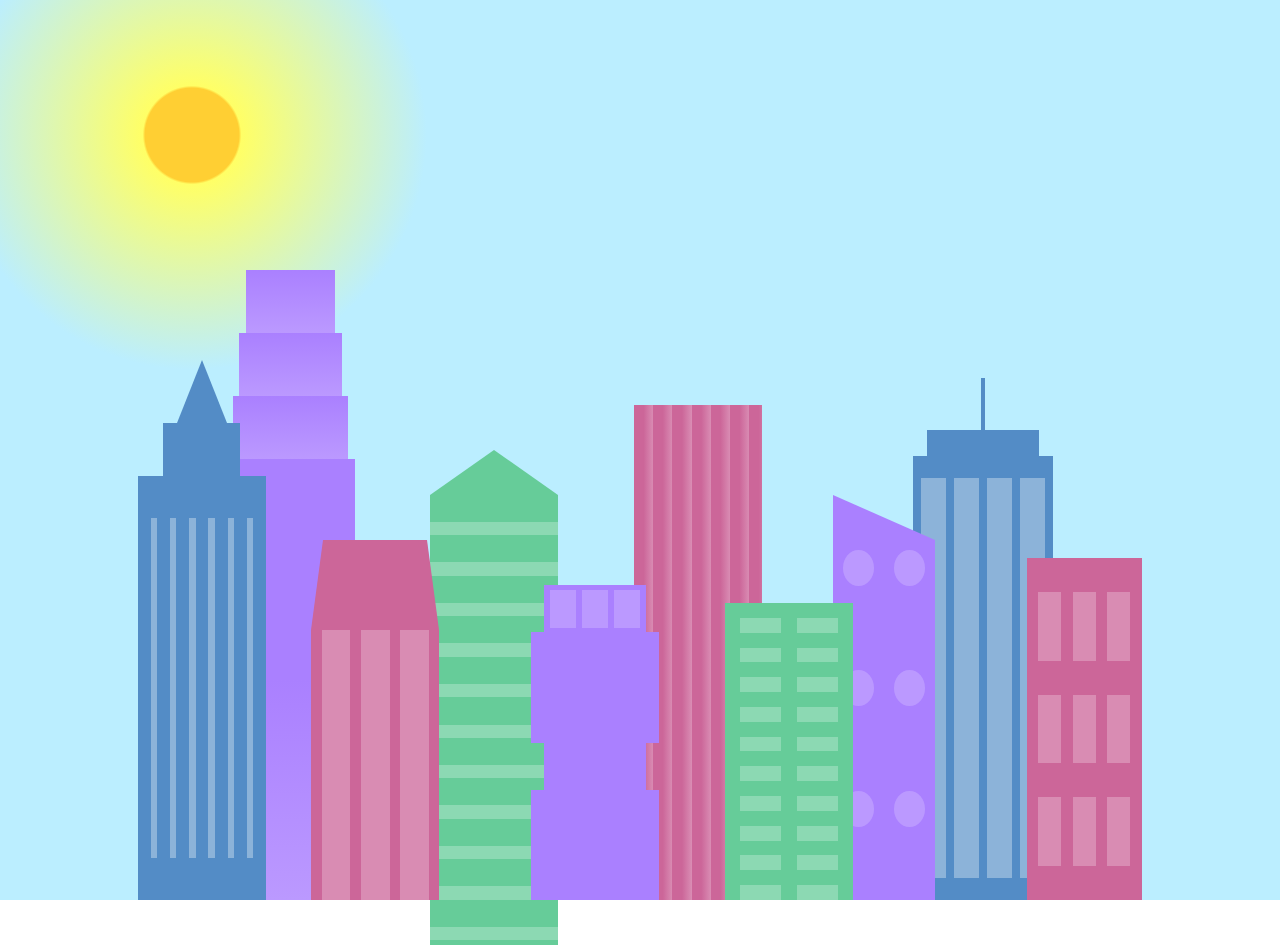
<file: Build a Product Landing Page/City Skyline/index.html>
<!DOCTYPE html>
<html lang="en">    
  <head>
    <meta charset="UTF-8">
    <title>City Skyline</title>
    <link href="styles.css" rel="stylesheet" />   
  </head>

  <body>
    <div class="background-buildings sky">
      <div></div>
      <div></div>
      <div class="bb1 building-wrap">
        <div class="bb1a bb1-window"></div>
        <div class="bb1b bb1-window"></div>
        <div class="bb1c bb1-window"></div>
        <div class="bb1d"></div>
      </div>
      <div class="bb2">
        <div class="bb2a"></div>
        <div class="bb2b"></div>
      </div>
      <div class="bb3"></div>
      <div></div>
      <div class="bb4 building-wrap">
        <div class="bb4a"></div>
        <div class="bb4b"></div>
        <div class="bb4c window-wrap">
          <div class="bb4-window"></div>
          <div class="bb4-window"></div>
          <div class="bb4-window"></div>
          <div class="bb4-window"></div>
        </div>
      </div>
      <div></div>
      <div></div>
    </div>

    <div class="foreground-buildings">
      <div></div>
      <div></div>
      <div class="fb1 building-wrap">
        <div class="fb1a"></div>
        <div class="fb1b"></div>
        <div class="fb1c"></div>
      </div>
      <div class="fb2">
        <div class="fb2a"></div>
        <div class="fb2b window-wrap">
          <div class="fb2-window"></div>
          <div class="fb2-window"></div>
          <div class="fb2-window"></div>
        </div>
      </div>
      <div></div>
      <div class="fb3 building-wrap">
        <div class="fb3a window-wrap">
          <div class="fb3-window"></div>
          <div class="fb3-window"></div>
          <div class="fb3-window"></div>
        </div>
        <div class="fb3b"></div>
        <div class="fb3a"></div>
        <div class="fb3b"></div>
      </div>
      <div class="fb4">
        <div class="fb4a"></div>
        <div class="fb4b">
          <div class="fb4-window"></div>
          <div class="fb4-window"></div>
          <div class="fb4-window"></div>
          <div class="fb4-window"></div>
          <div class="fb4-window"></div>
          <div class="fb4-window"></div>
        </div>
      </div>
      <div class="fb5"></div>
      <div class="fb6"></div>
      <div></div>
      <div></div>
    </div>
  </body>
</html>
</file>
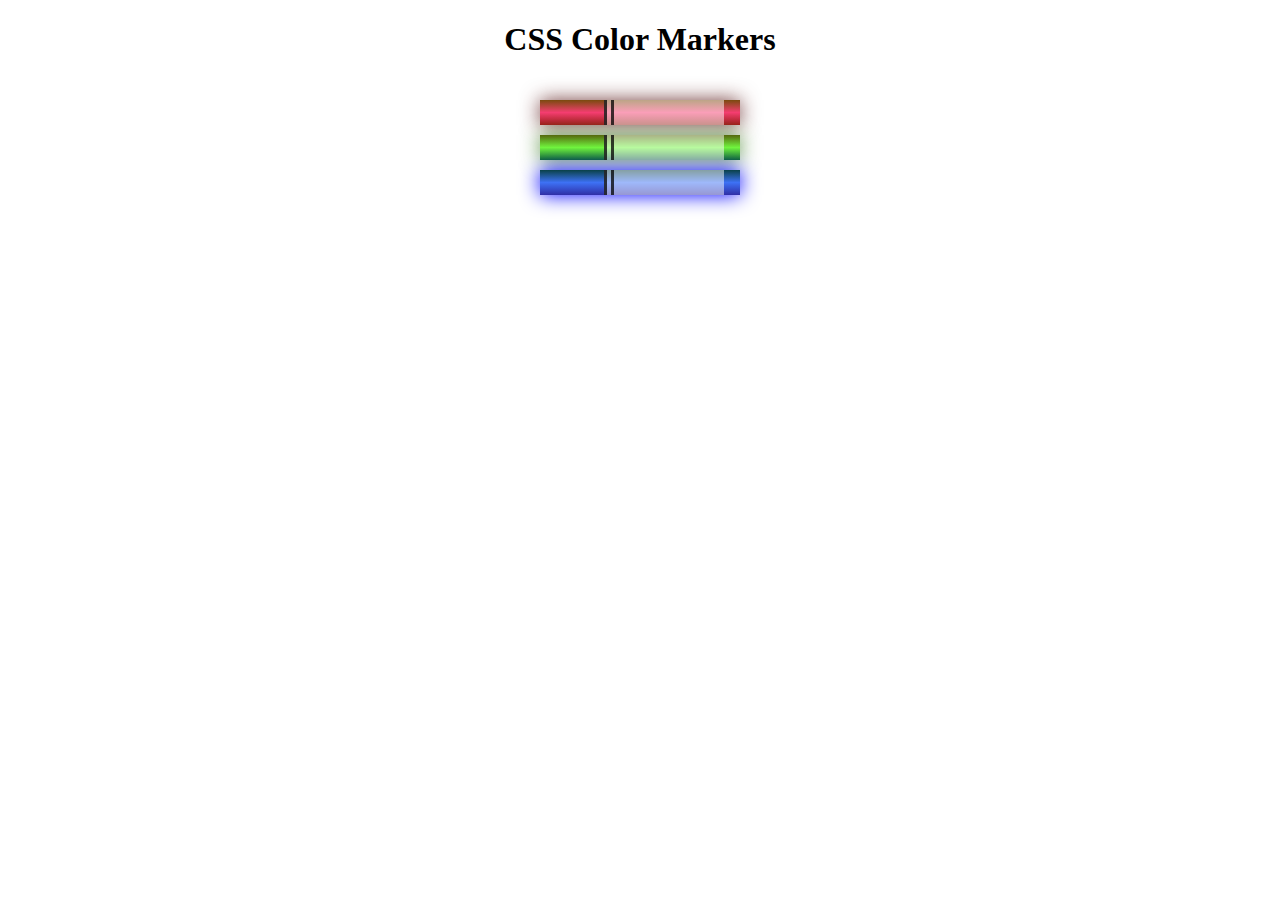
<file: Build a Survey Form/Color Markers/index.html>
<!DOCTYPE html>
<html lang="en">
  <head>
    <meta charset="utf-8" />
    <meta name="viewport" content="width=device-width, initial-scale=1.0" />
    <title>Colored Markers</title>
    <link rel="stylesheet" href="styles.css" />
  </head>
  <body>
    <h1>CSS Color Markers</h1>
    <div class="container">
      <div class="marker red">
        <div class="cap"></div>
        <div class="sleeve"></div>
      </div>
      <div class="marker green">
        <div class="cap"></div>
        <div class="sleeve"></div>
      </div>
      <div class="marker blue">
        <div class="cap"></div>
        <div class="sleeve"></div>
      </div>
    </div>
  </body>
</html>
</file>
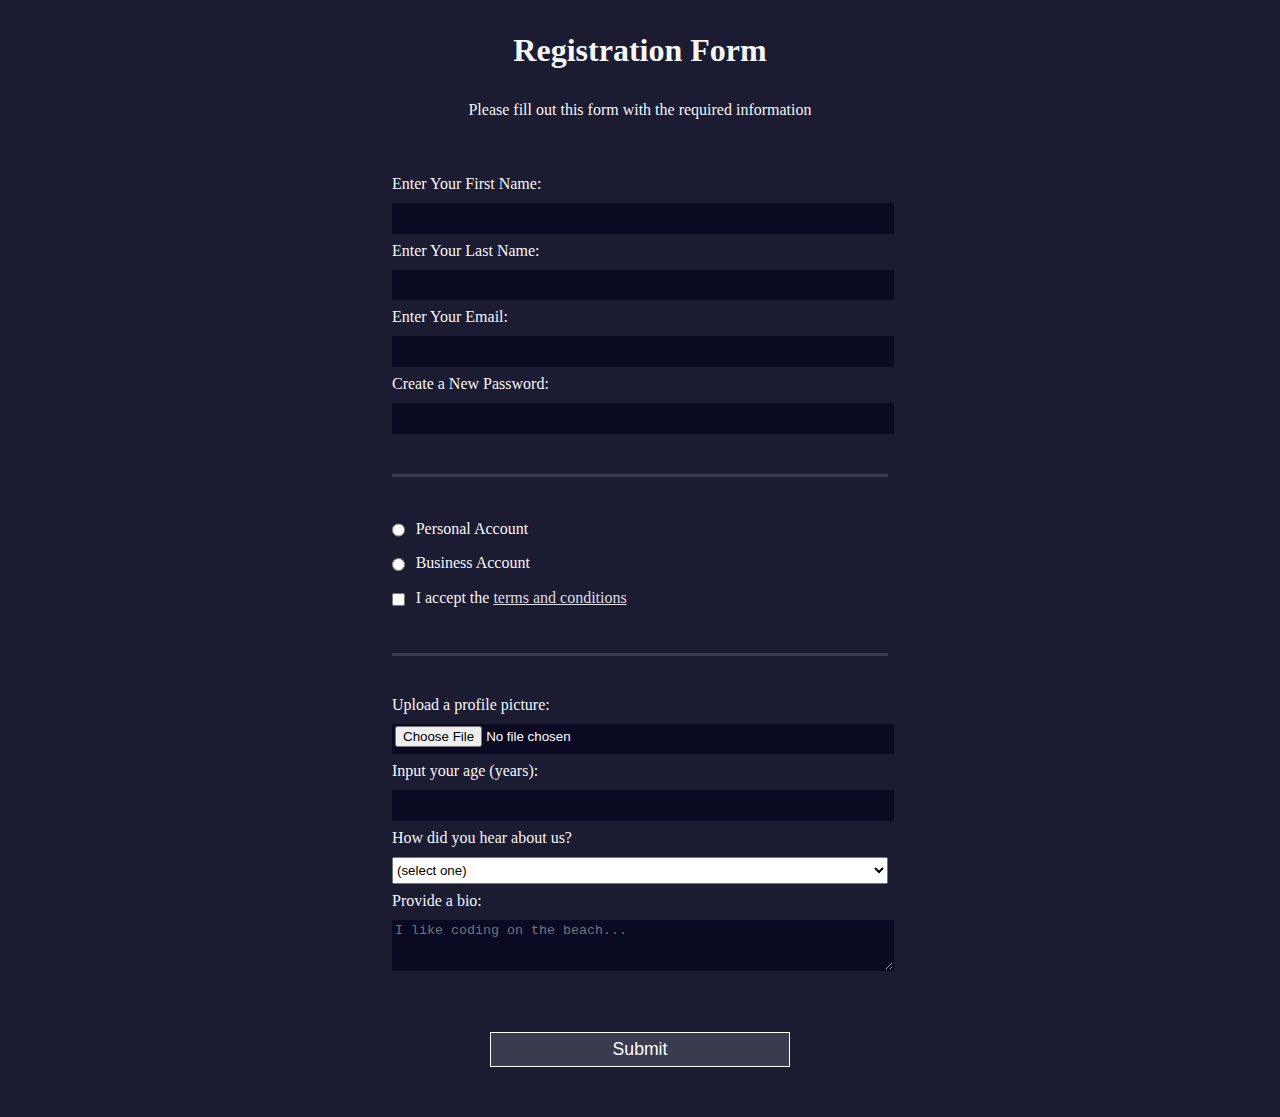
<file: Build a Survey Form/Form/index.html>
<!DOCTYPE html>
<html lang="en">
  <head>
    <meta charset="UTF-8" />
    <title>Registration Form</title>
    <link rel="stylesheet" href="styles.css" />
  </head>
  <body>
    <h1>Registration Form</h1>
    <p>Please fill out this form with the required information</p>
    <form action="https://register-demo.freecodecamp.org">
      <fieldset>
        <label for="first-name"
          >Enter Your First Name:
          <input id="first-name" name="first-name" type="text" required
        /></label>
        <label for="last-name"
          >Enter Your Last Name:
          <input id="last-name" name="last-name" type="text" required
        /></label>
        <label for="email"
          >Enter Your Email:
          <input id="email" name="email" type="email" required
        /></label>
        <label for="new-password"
          >Create a New Password:
          <input
            id="new-password"
            name="new-password"
            type="password"
            pattern="[a-z0-5]{8,}"
            required
        /></label>
      </fieldset>
      <fieldset>
        <label for="personal-account"
          ><input
            id="personal-account"
            type="radio"
            name="account-type"
            class="inline"
          />
          Personal Account</label
        >
        <label for="business-account"
          ><input
            id="business-account"
            type="radio"
            name="account-type"
            class="inline"
          />
          Business Account</label
        >
        <label for="terms-and-conditions" name="terms-and-conditions">
          <input
            id="terms-and-conditions"
            type="checkbox"
            required
            name="terms-and-conditions"
            class="inline"
          />
          I accept the
          <a href="https://www.freecodecamp.org/news/terms-of-service/"
            >terms and conditions</a
          >
        </label>
      </fieldset>
      <fieldset>
        <label for="profile-picture"
          >Upload a profile picture:
          <input id="profile-picture" type="file" name="file"
        /></label>
        <label for="age"
          >Input your age (years):
          <input id="age" type="number" name="age" min="13" max="120"
        /></label>
        <label for="referrer"
          >How did you hear about us?
          <select id="referrer" name="referrer">
            <option value="">(select one)</option>
            <option value="1">freeCodeCamp News</option>
            <option value="2">freeCodeCamp YouTube Channel</option>
            <option value="3">freeCodeCamp Forum</option>
            <option value="4">Other</option>
          </select>
        </label>
        <label for="bio"
          >Provide a bio:
          <textarea
            id="bio"
            name="bio"
            rows="3"
            cols="30"
            placeholder="I like coding on the beach..."
          ></textarea>
        </label>
      </fieldset>
      <input type="submit" value="Submit" />
    </form>
  </body>
</html>
</file>
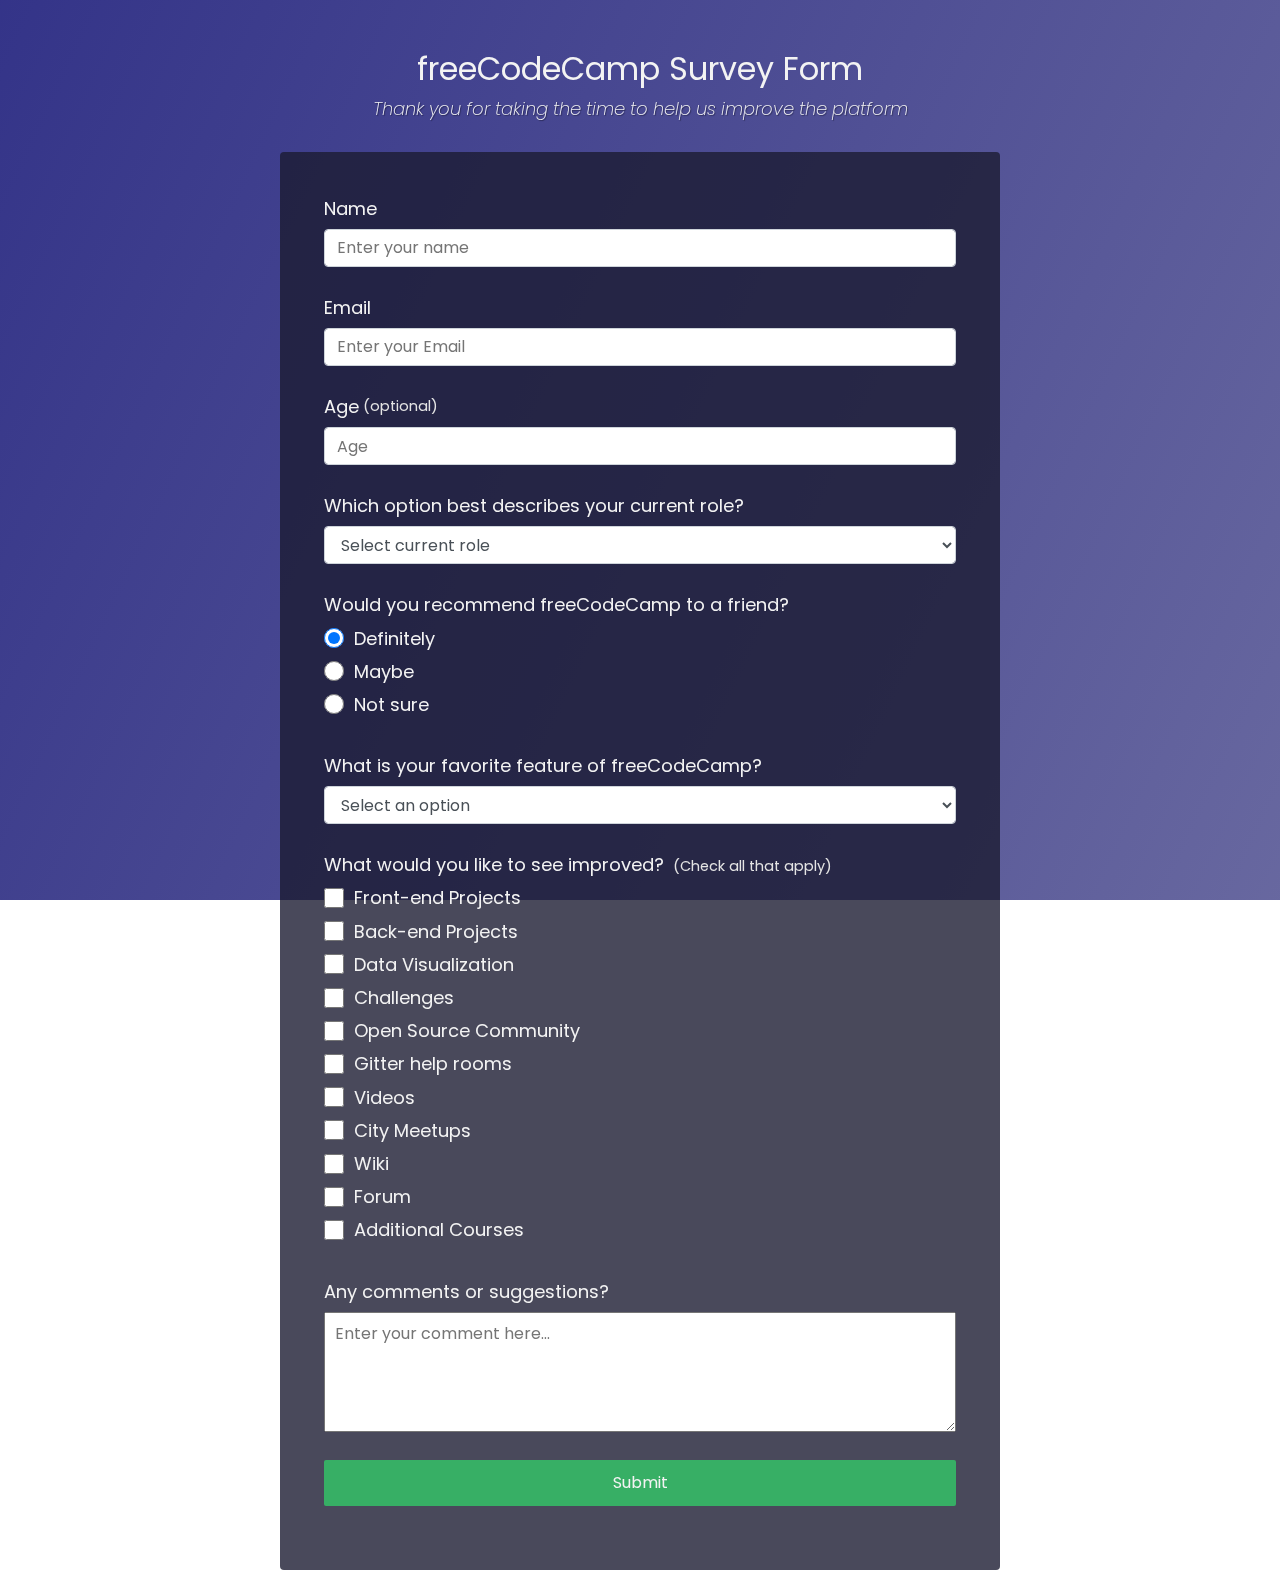
<file: Build a Survey Form/Survey Form/index.html>
<html>
  <head>
    <link rel="stylesheet" href="styles.css">
    </head>
<div class="container">
  <header class="header">
    <h1 id="title" class="text-center">freeCodeCamp Survey Form</h1>
    <p id="description" class="description text-center">
      Thank you for taking the time to help us improve the platform
    </p>
  </header>
  <form id="survey-form">
    <div class="form-group">
      <label id="name-label" for="name">Name</label>
      <input
        type="text"
        name="name"
        id="name"
        class="form-control"
        placeholder="Enter your name"
        required
      />
    </div>
    <div class="form-group">
      <label id="email-label" for="email">Email</label>
      <input
        type="email"
        name="email"
        id="email"
        class="form-control"
        placeholder="Enter your Email"
        required
      />
    </div>
    <div class="form-group">
      <label id="number-label" for="number"
        >Age<span class="clue">(optional)</span></label
      >
      <input
        type="number"
        name="age"
        id="number"
        min="10"
        max="99"
        class="form-control"
        placeholder="Age"
      />
    </div>
    <div class="form-group">
      <p>Which option best describes your current role?</p>
      <select id="dropdown" name="role" class="form-control" required>
        <option disabled selected value>Select current role</option>
        <option value="student">Student</option>
        <option value="job">Full Time Job</option>
        <option value="learner">Full Time Learner</option>
        <option value="preferNo">Prefer not to say</option>
        <option value="other">Other</option>
      </select>
    </div>

    <div class="form-group">
      <p>Would you recommend freeCodeCamp to a friend?</p>
      <label>
        <input
          name="user-recommend"
          value="definitely"
          type="radio"
          class="input-radio"
          checked
        />Definitely</label
      >
      <label>
        <input
          name="user-recommend"
          value="maybe"
          type="radio"
          class="input-radio"
        />Maybe</label
      >

      <label
        ><input
          name="user-recommend"
          value="not-sure"
          type="radio"
          class="input-radio"
        />Not sure</label
      >
    </div>

    <div class="form-group">
      <p>
        What is your favorite feature of freeCodeCamp?
      </p>
      <select id="most-like" name="mostLike" class="form-control" required>
        <option disabled selected value>Select an option</option>
        <option value="challenges">Challenges</option>
        <option value="projects">Projects</option>
        <option value="community">Community</option>
        <option value="openSource">Open Source</option>
      </select>
    </div>

    <div class="form-group">
      <p>
        What would you like to see improved?
        <span class="clue">(Check all that apply)</span>
      </p>

      <label
        ><input
          name="prefer"
          value="front-end-projects"
          type="checkbox"
          class="input-checkbox"
        />Front-end Projects</label
      >
      <label>
        <input
          name="prefer"
          value="back-end-projects"
          type="checkbox"
          class="input-checkbox"
        />Back-end Projects</label
      >
      <label
        ><input
          name="prefer"
          value="data-visualization"
          type="checkbox"
          class="input-checkbox"
        />Data Visualization</label
      >
      <label
        ><input
          name="prefer"
          value="challenges"
          type="checkbox"
          class="input-checkbox"
        />Challenges</label
      >
      <label
        ><input
          name="prefer"
          value="open-source-community"
          type="checkbox"
          class="input-checkbox"
        />Open Source Community</label
      >
      <label
        ><input
          name="prefer"
          value="gitter-help-rooms"
          type="checkbox"
          class="input-checkbox"
        />Gitter help rooms</label
      >
      <label
        ><input
          name="prefer"
          value="videos"
          type="checkbox"
          class="input-checkbox"
        />Videos</label
      >
      <label
        ><input
          name="prefer"
          value="city-meetups"
          type="checkbox"
          class="input-checkbox"
        />City Meetups</label
      >
      <label
        ><input
          name="prefer"
          value="wiki"
          type="checkbox"
          class="input-checkbox"
        />Wiki</label
      >
      <label
        ><input
          name="prefer"
          value="forum"
          type="checkbox"
          class="input-checkbox"
        />Forum</label
      >
      <label
        ><input
          name="prefer"
          value="additional-courses"
          type="checkbox"
          class="input-checkbox"
        />Additional Courses</label
      >
    </div>

    <div class="form-group">
      <p>Any comments or suggestions?</p>
      <textarea
        id="comments"
        class="input-textarea"
        name="comment"
        placeholder="Enter your comment here..."
      ></textarea>
    </div>

    <div class="form-group">
      <button type="submit" id="submit" class="submit-button">
        Submit
      </button>
    </div>
  </form>
</div>
</html>
</file>
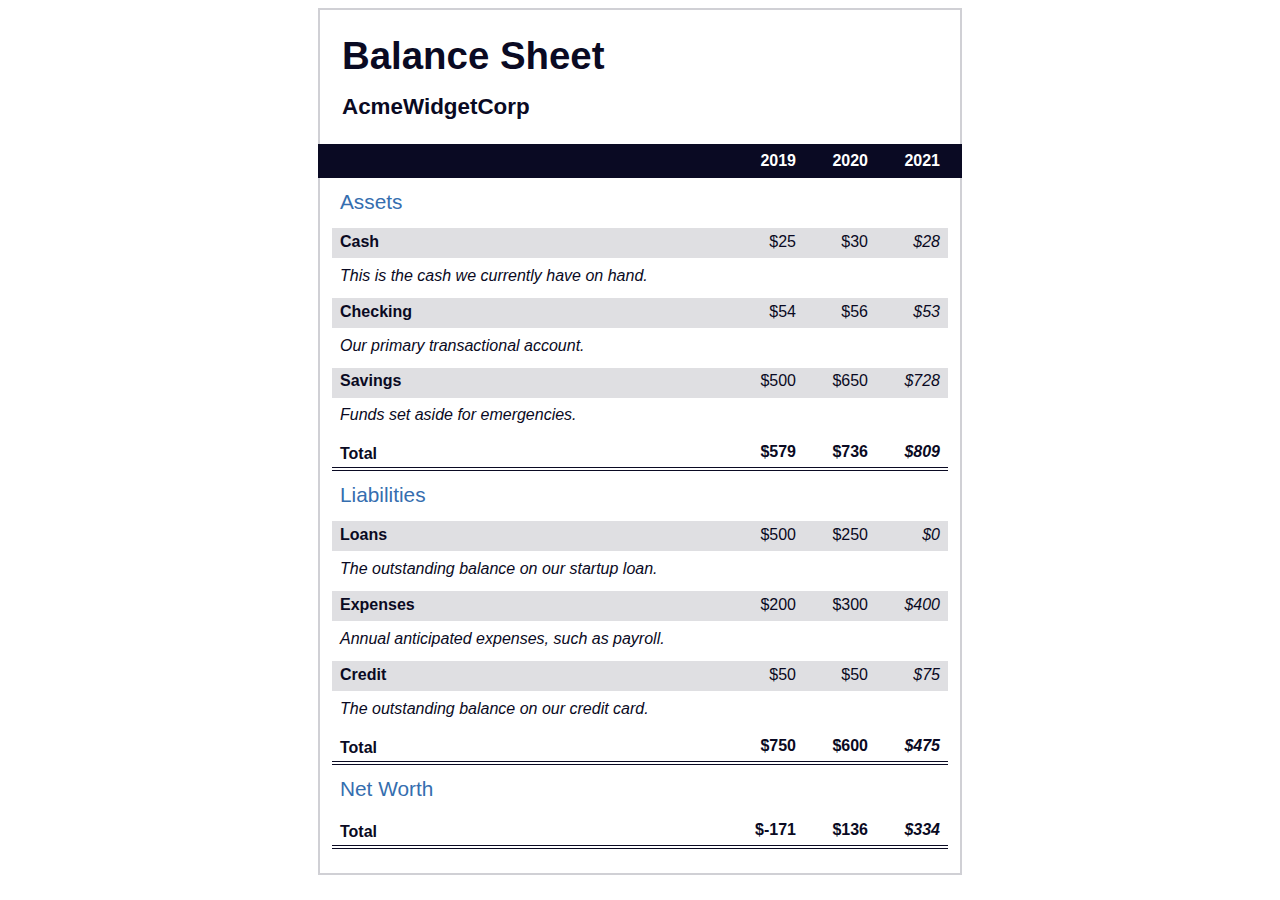
<file: Build a Technical Documetation Page/balance Sheet/index.html>
<!DOCTYPE html>
<html lang="en">
  <head>
    <meta charset="UTF-8">
    <meta name="viewport" content="width=device-width, initial-scale=1.0">
    <title>Balance Sheet</title>
    <link rel="stylesheet" href="./styles.css">
  </head>
  <body>
    <main>
      <section>
        <h1>
          <span class="flex">
            <span>AcmeWidgetCorp</span>
            <span>Balance Sheet</span>
          </span>
        </h1>
        <div id="years" aria-hidden="true">
          <span class="year">2019</span>
          <span class="year">2020</span>
          <span class="year">2021</span>
        </div>
        <div class="table-wrap">
          <table>
            <caption>Assets</caption>
            <thead>
              <tr>
                <td></td>
                <th><span class="sr-only year">2019</span></th>
                <th><span class="sr-only year">2020</span></th>
                <th class="current"><span class="sr-only year">2021</span></th>
              </tr>
            </thead>
            <tbody>
              <tr class="data">
                <th>Cash <span class="description">This is the cash we currently have on hand.</span></th>
                <td>$25</td>
                <td>$30</td>
                <td class="current">$28</td>
              </tr>
              <tr class="data">
                <th>Checking <span class="description">Our primary transactional account.</span></th>
                <td>$54</td>
                <td>$56</td>
                <td class="current">$53</td>
              </tr>
              <tr class="data">
                <th>Savings <span class="description">Funds set aside for emergencies.</span></th>
                <td>$500</td>
                <td>$650</td>
                <td class="current">$728</td>
              </tr>
              <tr class="total">
                <th>Total <span class="sr-only">Assets</span></th>
                <td>$579</td>
                <td>$736</td>
                <td class="current">$809</td>
              </tr>
            </tbody>
          </table>
          <table>
            <caption>Liabilities</caption>
            <thead>
              <tr>
              <td></td>
              <th><span class="sr-only">2019</span></th>
              <th><span class="sr-only">2020</span></th>
              <th><span class="sr-only">2021</span></th>
              </tr>
            </thead>
            <tbody>
              <tr class="data">
                <th>Loans <span class="description">The outstanding balance on our startup loan.</span></th>
                <td>$500</td>
                <td>$250</td>
                <td class="current">$0</td>
              </tr>
              <tr class="data">
                <th>Expenses <span class="description">Annual anticipated expenses, such as payroll.</span></th>
                <td>$200</td>
                <td>$300</td>
                <td class="current">$400</td>
              </tr>
              <tr class="data">
                <th>Credit <span class="description">The outstanding balance on our credit card.</span></th>
                <td>$50</td>
                <td>$50</td>
                <td class="current">$75</td>
              </tr>
              <tr class="total">
                <th>Total <span class="sr-only">Liabilities</span></th>
                <td>$750</td>
                <td>$600</td>
                <td class="current">$475</td>
              </tr>
            </tbody>
          </table>
          <table>
            <caption>Net Worth</caption>
            <thead>
              <tr>
              <td></td>
              <th><span class="sr-only">2019</span></th>
              <th><span class="sr-only">2020</span></th>
              <th><span class="sr-only">2021</span></th>
              </tr>
            </thead>
            <tbody>
              <tr class="total">
                <th>Total <span class="sr-only">Net Worth</span></th>
                <td>$-171</td>
                <td>$136</td>
                <td class="current">$334</td>
              </tr>
            </tbody>
          </table>
        </div>
      </section>
    </main>
  </body>
</html>
</file>
<file: Build a Product Landing Page/City Skyline/styles.css>
:root {
    --building-color1: #aa80ff;
    --building-color2: #66cc99;
    --building-color3: #cc6699;
    --building-color4: #538cc6;
    --window-color1: #bb99ff;
    --window-color2: #8cd9b3;
    --window-color3: #d98cb3;
    --window-color4: #8cb3d9;
  }
  
  * {
    box-sizing: border-box;
  }
  
  body {
    height: 100vh;
    margin: 0;
    overflow: hidden;
  }
  
  .background-buildings, .foreground-buildings {
    width: 100%;
    height: 100%;
    display: flex;
    align-items: flex-end;
    justify-content: space-evenly;
    position: absolute;
    top: 0;
  }
  
  .building-wrap {
    display: flex;
    flex-direction: column;
    align-items: center;
  }
  
  .window-wrap {
    display: flex;
    align-items: center;
    justify-content: space-evenly;
  }
  
  .sky {
    background: radial-gradient(
        closest-corner circle at 15% 15%,
        #ffcf33,
        #ffcf33 20%,
        #ffff66 21%,
        #bbeeff 100%
      );
  }
  
  /* BACKGROUND BUILDINGS - "bb" stands for "background building" */
  .bb1 {
    width: 10%;
    height: 70%;
  }
  
  .bb1a {
    width: 70%;
  }
    
  .bb1b {
    width: 80%;
  }
    
  .bb1c {
    width: 90%;
  }
  
  .bb1d {
    width: 100%;
    height: 70%;
    background: linear-gradient(
        var(--building-color1) 50%,
        var(--window-color1)
      );
  }
  
  .bb1-window {
    height: 10%;
    background: linear-gradient(
        var(--building-color1),
        var(--window-color1)
      );
  }
  
  .bb2 {
    width: 10%;
    height: 50%;
  }
  
  .bb2a {
    border-bottom: 5vh solid var(--building-color2);
    border-left: 5vw solid transparent;
    border-right: 5vw solid transparent;
  }
  
  .bb2b {
    width: 100%;
    height: 100%;
    background: repeating-linear-gradient(
        var(--building-color2),
        var(--building-color2) 6%,
        var(--window-color2) 6%,
        var(--window-color2) 9%
      );
  }
  
  .bb3 {
    width: 10%;
    height: 55%;
    background: repeating-linear-gradient(
        90deg,
        var(--building-color3),
        var(--building-color3),
        var(--window-color3) 15%
      );
  }
  
  .bb4 {
    width: 11%;
    height: 58%;
  }
  
  .bb4a {
    width: 3%;
    height: 10%;
    background-color: var(--building-color4);
  }
  
  .bb4b {
    width: 80%;
    height: 5%;
    background-color: var(--building-color4);
  }
    
  .bb4c {
    width: 100%;
    height: 85%;
    background-color: var(--building-color4);
  }
  
  .bb4-window {
    width: 18%;
    height: 90%;
    background-color: var(--window-color4);
  }
  
  /* FOREGROUND BUILDINGS - "fb" stands for "foreground building" */
  .fb1 {
    width: 10%;
    height: 60%;
  }
  
  .fb1a {
    border-bottom: 7vh solid var(--building-color4);
    border-left: 2vw solid transparent;
    border-right: 2vw solid transparent;
  }
  
  .fb1b {
    width: 60%;
    height: 10%;
    background-color: var(--building-color4);
  }
    
  .fb1c {
    width: 100%;
    height: 80%;
    background: repeating-linear-gradient(
        90deg,
        var(--building-color4),
        var(--building-color4) 10%,
        transparent 10%,
        transparent 15%
      ),
      repeating-linear-gradient(
        var(--building-color4),
        var(--building-color4) 10%,
        var(--window-color4) 10%,
        var(--window-color4) 90%
      );
  }
  
  .fb2 {
    width: 10%;
    height: 40%;
  }
  
  .fb2a {
    width: 100%;
    border-bottom: 10vh solid var(--building-color3);
    border-left: 1vw solid transparent;
    border-right: 1vw solid transparent;
  }
  
  .fb2b {
    width: 100%;
    height: 75%;
    background-color: var(--building-color3);
  }
  
  .fb2-window {
    width: 22%;
    height: 100%;
    background-color: var(--window-color3);
  }
  
  .fb3 {
    width: 10%;
    height: 35%;
  }
    
  .fb3a {
    width: 80%;
    height: 15%;
    background-color: var(--building-color1);
  }
    
  .fb3b {
    width: 100%;
    height: 35%;
    background-color: var(--building-color1);
  }
  
  .fb3-window {
    width: 25%;
    height: 80%;
    background-color: var(--window-color1);
  }
  
  .fb4 {
    width: 8%;
    height: 45%;
    position: relative;
    left: 10%;
  }
  
  .fb4a {
    border-top: 5vh solid transparent;
    border-left: 8vw solid var(--building-color1);
  }
  
  .fb4b {
    width: 100%;
    height: 89%;
    background-color: var(--building-color1);
    display: flex;
    flex-wrap: wrap;
  }
  
  .fb4-window {
    width: 30%;
    height: 10%;
    border-radius: 50%;
    background-color: var(--window-color1);
    margin: 10%;
  }
  
  .fb5 {
    width: 10%;
    height: 33%;
    position: relative;
    right: 10%;
    background: repeating-linear-gradient(
        var(--building-color2),
        var(--building-color2) 5%,
        transparent 5%,
        transparent 10%
      ),
      repeating-linear-gradient(
        90deg,
        var(--building-color2),
        var(--building-color2) 12%,
        var(--window-color2) 12%,
        var(--window-color2) 44%
      );
  }
  
  .fb6 {
    width: 9%;
    height: 38%;
    background: repeating-linear-gradient(
        90deg,
        var(--building-color3),
        var(--building-color3) 10%,
        transparent 10%,
        transparent 30%
      ),
      repeating-linear-gradient(
        var(--building-color3),
        var(--building-color3) 10%,
        var(--window-color3) 10%,
        var(--window-color3) 30%
      );
  }
  
  @media (max-width: 1000px) {
    :root {
      --building-color1: #000;
      --building-color2: #000;
      --building-color3: #000;
      --building-color4: #000;
      --window-color1: #777;
      --window-color2: #777;
      --window-color3: #777;
      --window-color4: #777;
    }
    .sky {
      background: radial-gradient(
          closest-corner circle at 15% 15%,
          #ccc,
          #ccc 20%,
          #445 21%,
          #223 100%
        );
    }
  }
</file>
<file: Build a Survey Form/Color Markers/styles.css>
h1 {
    text-align: center;
  }
  
  .container {
    background-color: rgb(255, 255, 255);
    padding: 10px 0;
  }
  
  .marker {
    width: 200px;
    height: 25px;
    margin: 10px auto;
  }
  
  .cap {
    width: 60px;
    height: 25px;
  }
  
  .sleeve {
    width: 110px;
    height: 25px;
    background-color: rgba(255, 255, 255, 0.5);
    border-left: 10px double rgba(0, 0, 0, 0.75);
  }
  
  .cap, .sleeve {
    display: inline-block;
  }
  
  .red {
    background: linear-gradient(rgb(122, 74, 14), rgb(245, 62, 113), rgb(162, 27, 27));
    box-shadow: 0 0 20px 0 rgba(83, 14, 14, 0.8);
  }
  
  .green {
    background: linear-gradient(#55680D, #71F53E, #116C31);
    box-shadow: 0 0 20px 0 #3B7E20CC;
  }
  
  .blue {
    background: linear-gradient(hsl(186, 76%, 16%), hsl(223, 90%, 60%), hsl(240, 56%, 42%));
    box-shadow: 0 0 20px 0 blue;
  }
</file>
<file: Build a Survey Form/Form/styles.css>
body {
    width: 100%;
    height: 100vh;
    margin: 0;
    background-color: #1b1b32;
    color: #f5f6f7;
    font-family: Tahoma;
    font-size: 16px;
  }
  
  h1, p {
    margin: 1em auto;
    text-align: center;
  }
  
  form {
    width: 60vw;
    max-width: 500px;
    min-width: 300px;
    margin: 0 auto;
    padding-bottom: 2em;
  }
  
  fieldset {
    border: none;
    padding: 2rem 0;
    border-bottom: 3px solid #3b3b4f;
  }
  
  fieldset:last-of-type {
    border-bottom: none;
  }
  
  label {
    display: block;
    margin: 0.5rem 0;
  }
  
  input,
  textarea,
  select {
    margin: 10px 0 0 0;
    width: 100%;
    min-height: 2em;
  }
  
  input, textarea {
    background-color: #0a0a23;
    border: 1px solid #0a0a23;
    color: #ffffff;
  }
  
  .inline {
    width: unset;
    margin: 0 0.5em 0 0;
    vertical-align: middle;
  }
  
  input[type="submit"] {
    display: block;
    width: 60%;
    margin: 1em auto;
    height: 2em;
    font-size: 1.1rem;
    background-color: #3b3b4f;
    border-color: white;
    min-width: 300px;
  }
  
  input[type="file"] {
    padding: 1px 2px;
  }
  
  a{
    color: #dfdfe2;
  }
</file>
<file: Build a Survey Form/Survey Form/styles.css>
@import url('https://fonts.googleapis.com/css?family=Poppins:200i,400&display=swap');

:root {
  --color-white: #f3f3f3;
  --color-darkblue: #1b1b32;
  --color-darkblue-alpha: rgba(27, 27, 50, 0.8);
  --color-green: #37af65;
}

*,
*::before,
*::after {
  box-sizing: border-box;
}

body {
  font-family: 'Poppins', sans-serif;
  font-size: 1rem;
  font-weight: 400;
  line-height: 1.4;
  color: var(--color-white);
  margin: 0;
}

/* mobile friendly alternative to using background-attachment: fixed */
body::before {
  content: '';
  position: fixed;
  top: 0;
  left: 0;
  height: 100%;
  width: 100%;
  z-index: -1;
  background: var(--color-darkblue);
  background-image: linear-gradient(
      115deg,
      rgba(58, 58, 158, 0.8),
      rgba(136, 136, 206, 0.7)
    ),
    url(https://cdn.freecodecamp.org/testable-projects-fcc/images/survey-form-background.jpeg);
  background-size: cover;
  background-repeat: no-repeat;
  background-position: center;
}

h1 {
  font-weight: 400;
  line-height: 1.2;
}

p {
  font-size: 1.125rem;
}

h1,
p {
  margin-top: 0;
  margin-bottom: 0.5rem;
}

label {
  display: flex;
  align-items: center;
  font-size: 1.125rem;
  margin-bottom: 0.5rem;
}

input,
button,
select,
textarea {
  margin: 0;
  font-family: inherit;
  font-size: inherit;
  line-height: inherit;
}

button {
  border: none;
}

.container {
  width: 100%;
  margin: 3.125rem auto 0 auto;
}

@media (min-width: 576px) {
  .container {
    max-width: 540px;
  }
}

@media (min-width: 768px) {
  .container {
    max-width: 720px;
  }
}

.header {
  padding: 0 0.625rem;
  margin-bottom: 1.875rem;
}

.description {
  font-style: italic;
  font-weight: 200;
  text-shadow: 1px 1px 1px rgba(0, 0, 0, 0.4);
}

.clue {
  margin-left: 0.25rem;
  font-size: 0.9rem;
  color: #e4e4e4;
}

.text-center {
  text-align: center;
}

/* form */

form {
  background: var(--color-darkblue-alpha);
  padding: 2.5rem 0.625rem;
  border-radius: 0.25rem;
}

@media (min-width: 480px) {
  form {
    padding: 2.5rem;
  }
}

.form-group {
  margin: 0 auto 1.25rem auto;
  padding: 0.25rem;
}

.form-control {
  display: block;
  width: 100%;
  height: 2.375rem;
  padding: 0.375rem 0.75rem;
  color: #495057;
  background-color: #fff;
  background-clip: padding-box;
  border: 1px solid #ced4da;
  border-radius: 0.25rem;
  transition: border-color 0.15s ease-in-out, box-shadow 0.15s ease-in-out;
}

.form-control:focus {
  border-color: #80bdff;
  outline: 0;
  box-shadow: 0 0 0 0.2rem rgba(0, 123, 255, 0.25);
}

.input-radio,
.input-checkbox {
  display: inline-block;
  margin-right: 0.625rem;
  min-height: 1.25rem;
  min-width: 1.25rem;
}

.input-textarea {
  min-height: 120px;
  width: 100%;
  padding: 0.625rem;
  resize: vertical;
}

.submit-button {
  display: block;
  width: 100%;
  padding: 0.75rem;
  background: var(--color-green);
  color: inherit;
  border-radius: 2px;
  cursor: pointer;
}
</file>
<file: Build a Technical Documetation Page/balance Sheet/styles.css>
span[class~="sr-only"] {
    border: 0 !important;
    clip: rect(1px, 1px, 1px, 1px) !important;
    clip-path: inset(50%) !important;
    height: 1px !important;
    width: 1px !important;
    position: absolute !important;
    overflow: hidden !important;
    white-space: nowrap !important;
    padding: 0 !important;
    margin: -1px !important;
  }
  
  html {
    box-sizing: border-box;
  }
  
  body {
    font-family: sans-serif;
    color: #0a0a23;
  }
  
  h1 {
    max-width: 37.25rem;
    margin: 0 auto;
    padding: 1.5rem 1.25rem;
  }
  
  h1 .flex {
    display: flex;
    flex-direction: column-reverse;
    gap: 1rem;
  }
  
  h1 .flex span:first-of-type {
    font-size: 0.7em;
  }
  
  h1 .flex span:last-of-type {
    font-size: 1.2em;
  }
  
  section {
    max-width: 40rem;
    margin: 0 auto;
    border: 2px solid #d0d0d5;
  }
  
  #years {
    display: flex;
    justify-content: flex-end;
    position: sticky;
    z-index: 999;
    top: 0;
    background: #0a0a23;
    color: #fff;
    padding: 0.5rem calc(1.25rem + 2px) 0.5rem 0;
    margin: 0 -2px;
  }
  
  #years span[class] {
    font-weight: bold;
    width: 4.5rem;
    text-align: right;
  }
  
  .table-wrap {
    padding: 0 0.75rem 1.5rem 0.75rem;
  }
  
  table {
    border-collapse: collapse;
    border: 0;
    width: 100%;
    position: relative;
    margin-top: 3rem;
  }
  
  table caption {
    color: #356eaf;
    font-size: 1.3em;
    font-weight: normal;
    position: absolute;
    top: -2.25rem;
    left: 0.5rem;
  }
  
  tbody td {
    width: 100vw;
    min-width: 4rem;
    max-width: 4rem;
  }
  
  tbody th {
    width: calc(100% - 12rem);
  }
  
  tr[class="total"] {
    border-bottom: 4px double #0a0a23;
    font-weight: bold;
  }
  
  tr[class="total"] th {
    text-align: left;
    padding: 0.5rem 0 0.25rem 0.5rem;
  }
  
  tr.total td {
    text-align: right;
    padding: 0 0.25rem;
  }
  
  tr.total td:nth-of-type(3) {
    padding-right: 0.5rem;
  }
  
  tr.total:hover {
    background-color: #99c9ff;
  }
  
  td.current {
    font-style: italic;
  }
  
  tr.data {
    background-image: linear-gradient(to bottom, #dfdfe2 1.845rem, white 1.845rem);
  }
  
  tr.data th {
    text-align: left;
    padding-top: 0.3rem;
    padding-left: 0.5rem;
  }
  
  tr.data th .description {
    display: block;
    font-weight: normal;
    font-style: italic;
    padding: 1rem 0 0.75rem;
    margin-right: -13.5rem;
  }
  
  tr.data td {
    vertical-align: top;
    padding: 0.3rem 0.25rem 0;
    text-align: right;
  }
  
  tr.data td:last-of-type{
    padding-right: 0.5rem;
  }
</file>
